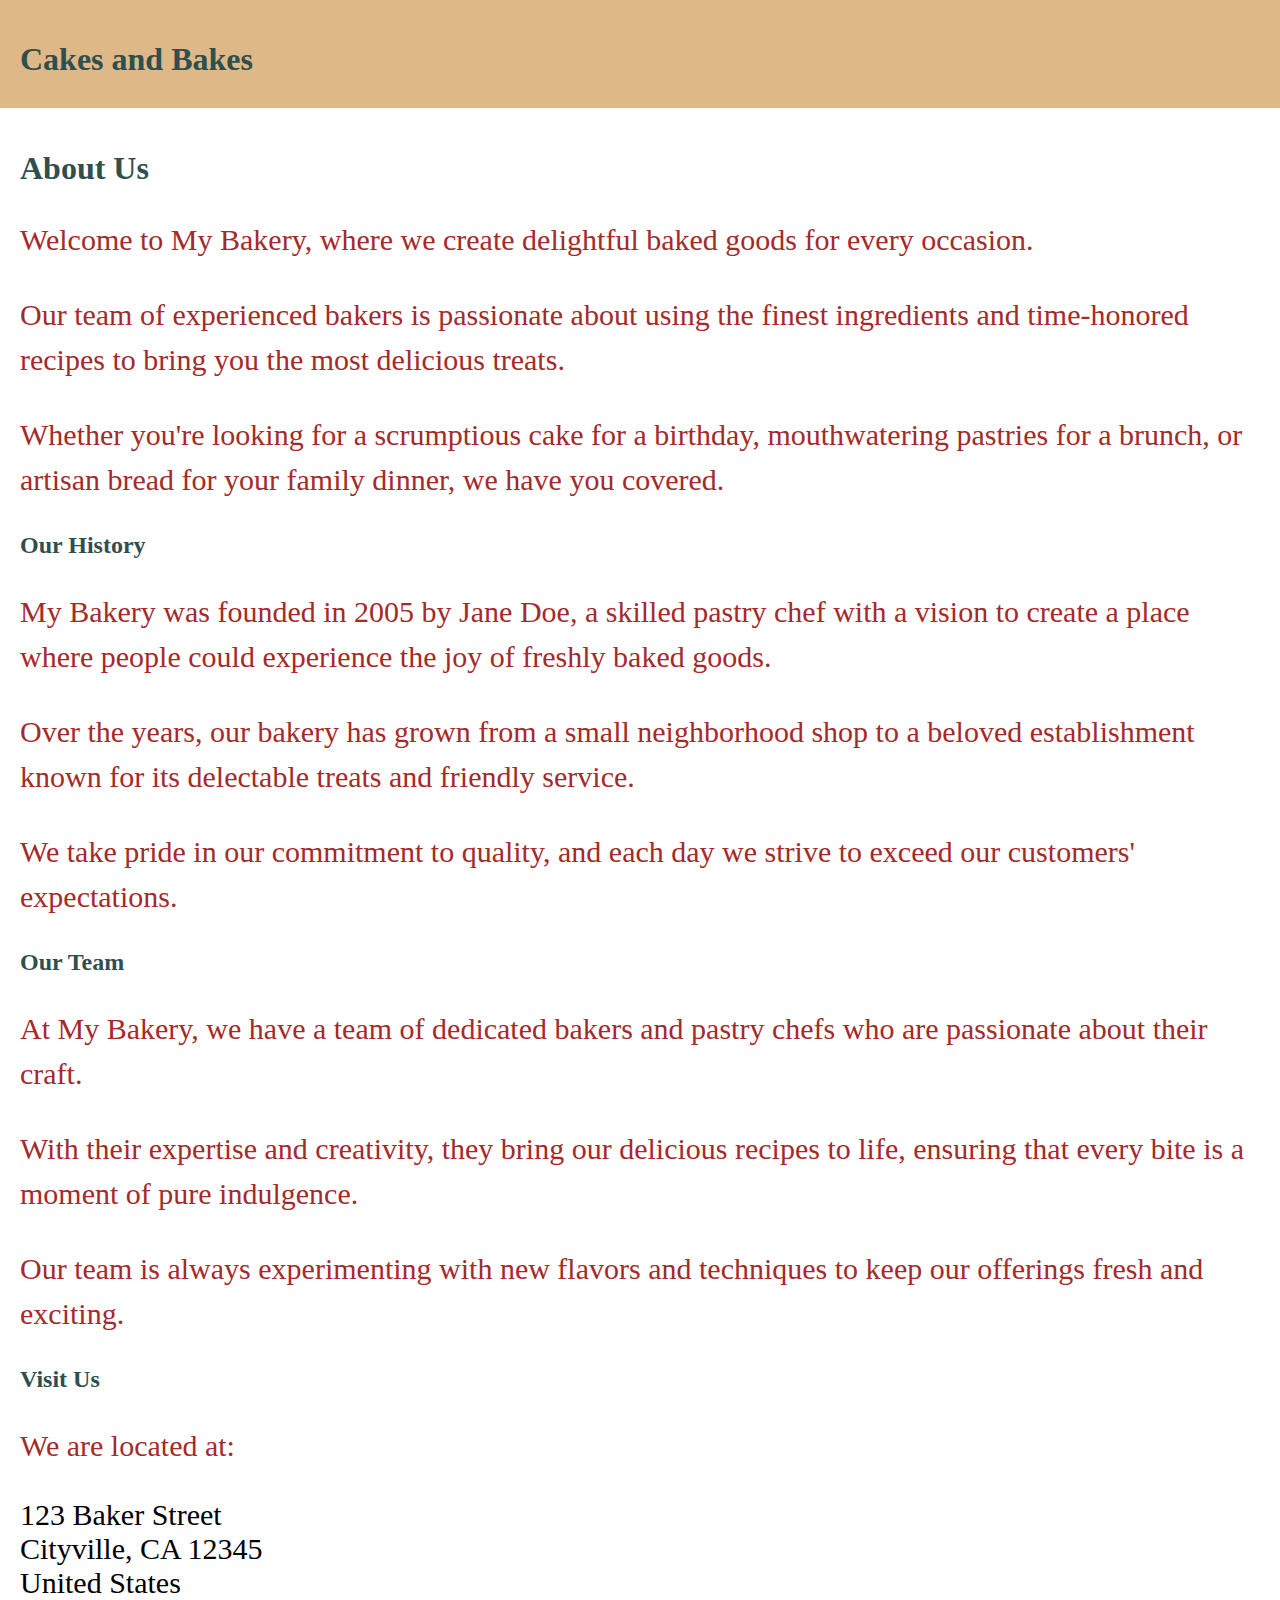
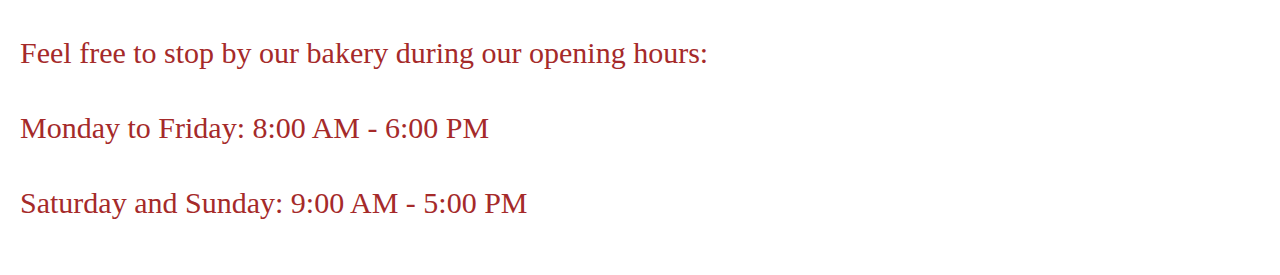
<file: about.html>
<!DOCTYPE html>
<html lang="en">
<head>
  <meta charset="UTF-8">
  <meta name="viewport" content="width=device-width, initial-scale=1.0">
  <title>About Us | My Bakery</title>
  <link rel="stylesheet" href="about.css">
</head>
<body>
  <header>
    <h1>Cakes and Bakes</h1>
  </header>

  <main>
    <section>
      <h1>About Us</h1>
      <p>Welcome to My Bakery, where we create delightful baked goods for every occasion.</p>
      <p>Our team of experienced bakers is passionate about using the finest ingredients and time-honored recipes to bring you the most delicious treats.</p>
      <p>Whether you're looking for a scrumptious cake for a birthday, mouthwatering pastries for a brunch, or artisan bread for your family dinner, we have you covered.</p>
    </section>

    <section>
      <h2>Our History</h2>
      <p>My Bakery was founded in 2005 by Jane Doe, a skilled pastry chef with a vision to create a place where people could experience the joy of freshly baked goods.</p>
      <p>Over the years, our bakery has grown from a small neighborhood shop to a beloved establishment known for its delectable treats and friendly service.</p>
      <p>We take pride in our commitment to quality, and each day we strive to exceed our customers' expectations.</p>
    </section>

    <section>
      <h2>Our Team</h2>
      <p>At My Bakery, we have a team of dedicated bakers and pastry chefs who are passionate about their craft.</p>
      <p>With their expertise and creativity, they bring our delicious recipes to life, ensuring that every bite is a moment of pure indulgence.</p>
      <p>Our team is always experimenting with new flavors and techniques to keep our offerings fresh and exciting.</p>
    </section>

    <section>
      <h2>Visit Us</h2>
      <p>We are located at:</p>
      <address>
        123 Baker Street<br>
        Cityville, CA 12345<br>
        United States
      </address>
      <p>Feel free to stop by our bakery during our opening hours:</p>
      <p>Monday to Friday: 8:00 AM - 6:00 PM</p>
      <p>Saturday and Sunday: 9:00 AM - 5:00 PM</p>
    </section>
</main>
</body>
</html>
</file>
<file: about.css>
/* Global Styles */
body {
    font-family: Arial, sans-serif;
    margin: 0;
    padding: 0;
    background-image: url(https://images.squarespace-cdn.com/content/v1/5f64a9acf5d32d18273924ff/1605072118203-V6H8SIRVI6YZXJ3RAVCX/002022_Bakes+by+Her_Web+banner_1920x960px_main%2872dpi%29.png?format=2500w);
    font-family:'Times New Roman', Times, serif;
    font-size: 30px;
  }
  
  .container {
    max-width: 960px;
    margin: 0 auto;
    padding: 20px;
  }
  
  /* Header Styles */
  header {
    background-color:burlywood;
    padding: 20px;
    font-family:'Times New Roman', Times, serif;
    font-size: larger;
  }
  
  .logo {
    display: inline-block;
    vertical-align: middle;
  }
  
  .navigation {
    display: inline-block;
    vertical-align: middle;
    margin-left: 20px;
  }
  
  .navigation ul {
    list-style: none;
    padding: 0;
    margin: 0;
  }
  
  .navigation ul li {
    display: inline-block;
    margin-right: 10px;
  }
  
  .navigation ul li a {
    color: #333;
    text-decoration: none;
  }
  
  /* Main Content Styles */
  main {
    padding: 20px;
  }
  
  section {
    margin-bottom: 30px;
  }
  
  h1, h2 {
    color:darkslategrey;
  }
  
  h1 {
    font-size: 32px;
    margin-bottom: 10px;
  }
  
  h2 {
    font-size: 24px;
    margin-bottom: 10px;
  }
  
  p {
    color:brown;
    line-height: 1.5;
  }
  
  address {
    font-style: normal;
  }
  
  /* Footer Styles */
  footer {
    background-color:darkslategray;
    color:antiquewhite;
    padding: 20px;
    text-align: center;
  }
</file>
